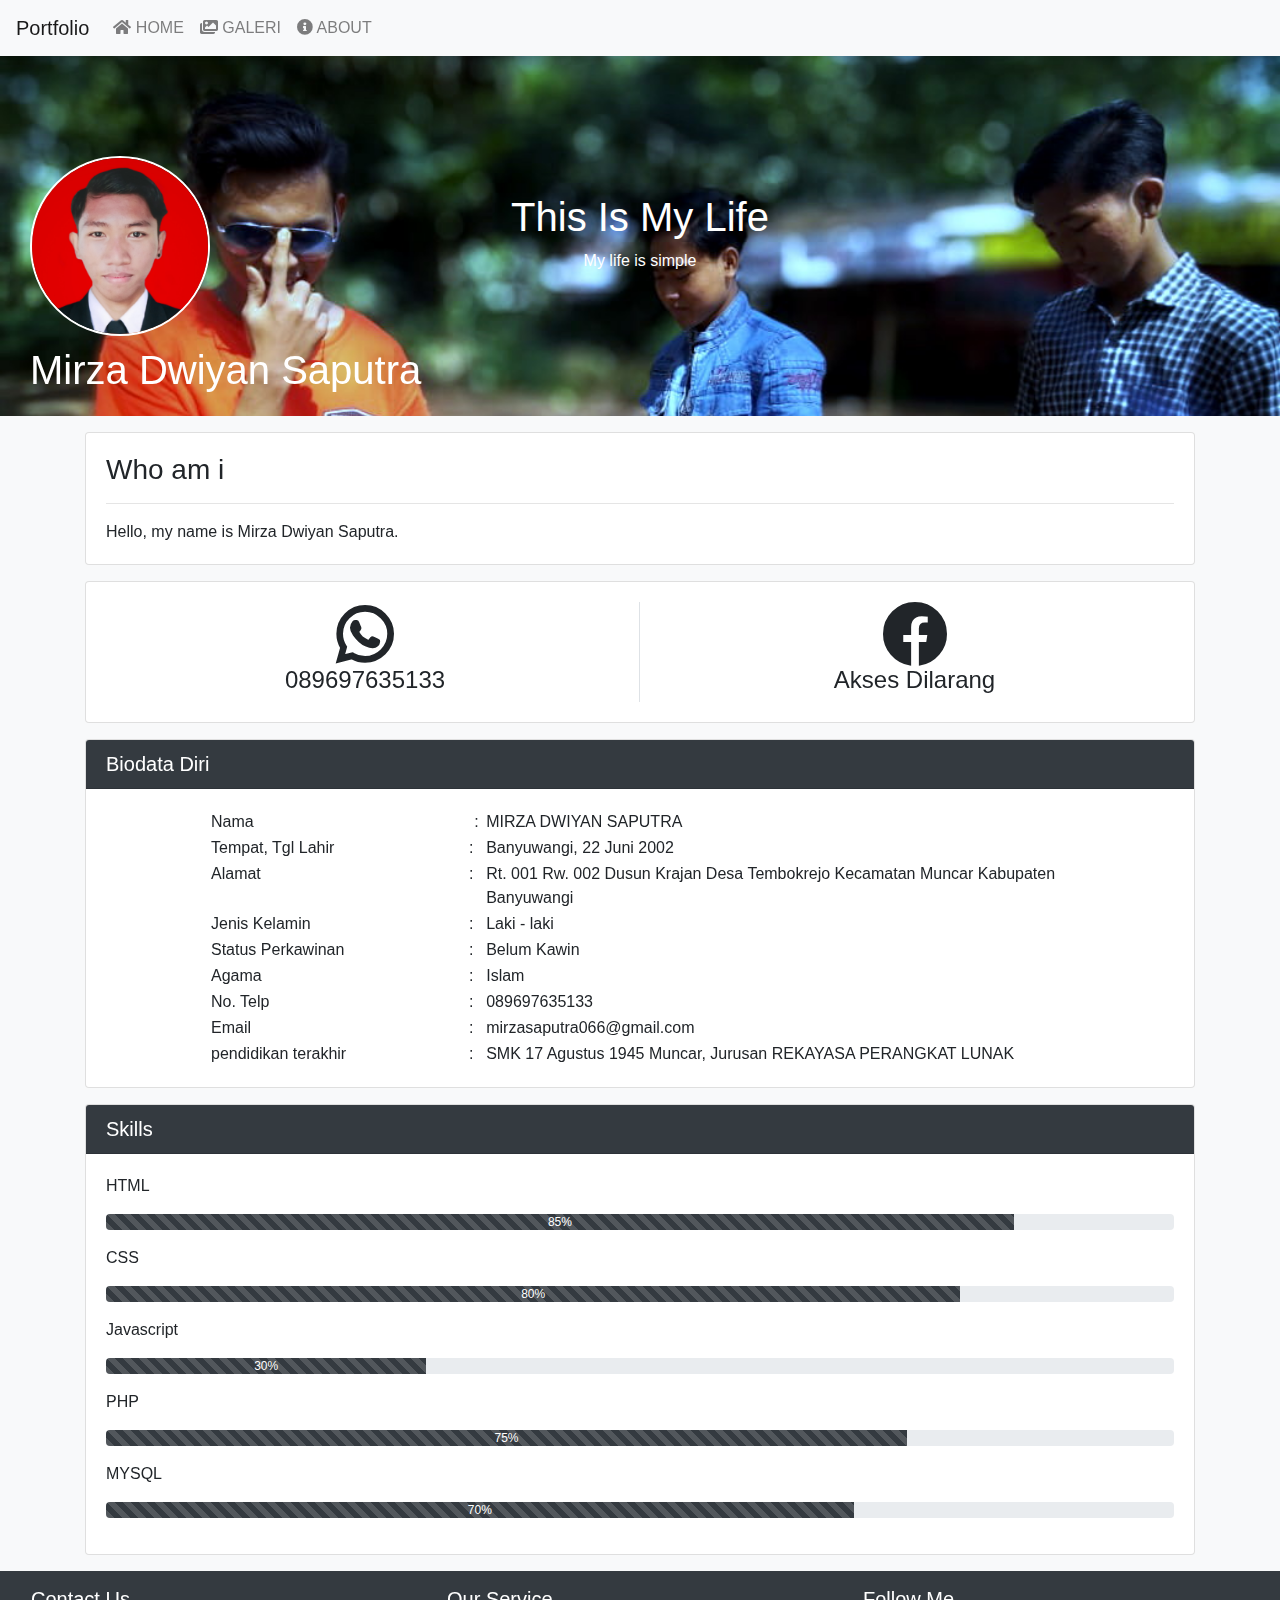
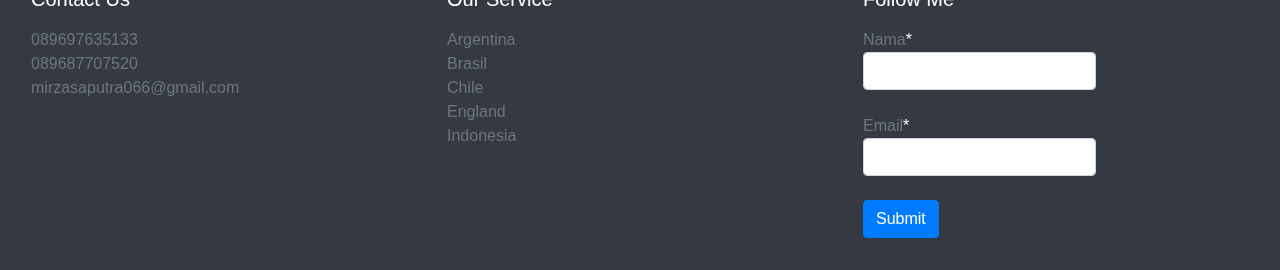
<file: index.html>
<!DOCTYPE html>
<html>
	<head>
		<meta charset="utf-8" />
		<meta http-equiv="X-UI-Compatible" content="IE=Edge" />
		<meta name="viewport" content="width=width-device, initial-scale=1.0" />
		
		<title>Portfolio Mirza Dwiyan Saputra</title>
		<!--css-->
		<link rel="stylesheet" type="text/css" href="assets/plugin/bootstrap/css/bootstrap.min.css" />
		<link rel="stylesheet" type="text/css" href="assets/plugin/fontawesome-free/css/all.min.css" />
		<link rel="stylesheet" type="text/css" href="assets/plugin/datatables/dataTables.bootstrap4.min.css" />
		<link rel="stylesheet" type="text/css" href="assets/plugin/custom/style.css">
	</head>
	<body class="bg-light">
		
		<nav class="navbar navbar-light bg-light navbar-expand-lg shadow-sm">
			<a href="" class="navbar-brand">Portfolio</a>
			<button class="navbar-toggler" data-toggle="collapse" data-target="#navbarSupport"><span class="navbar-toggler-icon"></span></button>
			
			<div class="navbar-collapse collapse" id="navbarSupport">
				<ul class="navbar-nav">
					<li class="nav-item">
						<a class="nav-link" href="index.html"><i class="fas fa-home"></i> HOME</a>
					</li>
					<li class="nav-item">
						<a class="nav-link" href="gallery.html"><i class="fas fa-images"></i> GALERI</a>
					</li>
					<li class="nav-item">
						<a class="nav-link" href="about.html"><i class="fas fa-info-circle"></i> ABOUT</a>
					</li>
				</ul>
			</div>
		</nav>
		
		<div class="carousel slide" id="carouselExample" data-ride="carousel">
			<div class="carousel-inner">
				<div class="carousel-item active">
					<img src="assets/image/IMG-1.jpg" class="d-block w-100 mt2">
					<div class="carousel-caption custom delay-top">
						<h1>This Is My Life</h1>
						My life is simple
					</div>
				</div>
				<div class="carousel-item">
					<img src="assets/image/IMG-2.jpg" class="d-block w-100">
					<div class="carousel-caption custom delay-bottom">
						<h1>Programming Language</h1>
						HTML, CSS, Javascript, PHP, dan MYSQL
					</div>
				</div>
				<div class="carousel-item">
					<img src="assets/image/IMG-3.jpg" class="d-block w-100 mt5">
					<div class="carousel-caption custom delay-center">
						<h1>Wecome to my portfolio</h1>
					</div>
				</div>
			</div>
		</div>
		
		<div class="img-rounded">
			<img src="assets/image/profil.jpg" class="w-100">
		</div>
		<h1 class="name">Mirza Dwiyan Saputra</h1>
		
		<div class="container mt-3">
			<div class="card mb-3">
				<div class="card-body">
					<h3>Who am i</h3>
					<hr>
					Hello, my name is Mirza Dwiyan Saputra.
				</div>
			</div>
			
			<div class="card mb-3">
				<div class="card-body">
					<div class="row">
						<div class="col-6 text-center border-right">
							<b><i class="fab fa-whatsapp fa-4x"></i></b>
							<h4>089697635133</h4>
						</div>
						<div class="col-6 text-center">
							<b><i class="fab fa-facebook fa-4x"></i></b>
							<h4>Akses Dilarang</h4>
						</div>
					</div>
				</div>
			</div>
			
			<div class="card mb-3">
				<div class="card-header bg-dark text-white">
					<h5 class="m-0">Biodata Diri</h5>
				</div>
				<div class="card-body">
					<div class="col-md-10 col-12 table-responsive mx-auto">
						<table width="100%">
							<tr>
								<td width="30%">Nama</td>
								<td align="center" width="2%">:</td>
								<td>MIRZA DWIYAN SAPUTRA</td>
							</tr>
							<tr>
								<td valign="top">Tempat, Tgl Lahir</td>
								<td valign="top">:</td>
								<td valign="top">Banyuwangi, 22 Juni 2002</td>
							</tr>
							<tr>
								<td valign="top">Alamat</td>
								<td valign="top">:</td>
								<td>Rt. 001 Rw. 002 Dusun Krajan Desa Tembokrejo Kecamatan Muncar Kabupaten Banyuwangi</td>
							</tr>
							<tr>
								<td valign="top">Jenis Kelamin</td>
								<td valign="top">:</td>
								<td valign="top">Laki - laki</td>
							</tr>
							<tr>
								<td valign="top">Status Perkawinan</td>
								<td valign="top">:</td>
								<td valign="top">Belum Kawin</td>
							</tr>
							<tr>
								<td>Agama</td>
								<td>:</td>
								<td>Islam</td>
							</tr>
							<tr>
								<td>No. Telp</td>
								<td>:</td>
								<td>089697635133</td>
							</tr>
							<tr>
								<td>Email</td>
								<td>:</td>
								<td>mirzasaputra066@gmail.com</td>
							</tr>
							<tr>
								<td valign="top">pendidikan terakhir</td>
								<td valign="top">:</td>
								<td>SMK 17 Agustus 1945 Muncar, Jurusan REKAYASA PERANGKAT LUNAK</td>
							</tr>
						</table>
					</div>
				</div>
			</div>
			
			<div class="card mb-3">
				<div class="card-header bg-dark text-white">
					<h5 class="m-0">Skills</h5>
				</div>
				<div class="card-body">
					<p>
						HTML
						<div class="progress">
							<div class="progress-bar progress-bar-striped progress-bar-animated bg-dark" style="width: 85%">85%</div>
						</div>
					</p>
					<p>
						CSS
						<div class="progress">
							<div class="progress-bar progress-bar-striped progress-bar-animated bg-dark" style="width: 80%">80%</div>
						</div>
					</p>
					<p>
						Javascript
						<div class="progress">
							<div class="progress-bar progress-bar-striped progress-bar-animated bg-dark" style="width: 30%">30%</div>
						</div>
					</p>
					<p>
						PHP
						<div class="progress">
							<div class="progress-bar progress-bar-striped progress-bar-animated bg-dark" style="width: 75%">75%</div>
						</div>
					</p>
					<p>
						MYSQL
						<div class="progress">
							<div class="progress-bar progress-bar-striped progress-bar-animated bg-dark" style="width: 70%">70%</div>
						</div>
					</p>
				</div>
			</div>
		</div>
		
		<!--footer-->
		<footer class="bg-dark text-white w-100 mb-5 pb-5 m-md-0 p-3 pb-md-3">
			<div class="row m-0">
				<div class="col-md-4 mb-3">
					<h5>Contact Us</h5>
					<hr class="m-2">
					<p class="text-muted m-0">
						089697635133
					</p>
					<p class="text-muted m-0">
						089687707520
					</p>
					<p class="text-muted m-0">
						mirzasaputra066@gmail.com
					</p>
				</div>
				<div class="col-md-4 mb-3">
					<h5>Our Service</h5>
					<hr class="m-2">
					<p class="text-muted m-0">
						Argentina
					</p>
					<p class="text-muted m-0">
						Brasil
					</p>
					<p class="text-muted m-0">
						Chile
					</p>
					<p class="text-muted m-0">
						England
					</p>
					<p class="text-muted m-0">
						Indonesia
					</p>
				</div>
				<div class="col-md-4 mb-3">
					<h5>Follow Me</h5>
					<hr class="m-2">
					<div class="form-group text-muted">
						<label>Nama<span class="text-white">*</span>
						<input type="text" class="form-control">
					</div>
					<div class="form-group text-muted">
						<label>Email<span class="text-white">*</span>
						<input type="text" class="form-control">
					</div>
					<button class="btn btn-primary">Submit</button>
				</div>
			</div>
		</footer>
		
		<!--navbar bottom-->
		<div class="row navbar-fixed-bottom-sm bg-light border-top m-0 d-md-none">
			<div class="col-4 text-center py-2">
				<a href="index.html" class="text-dark">
					<h5 class="m-0"><i class="fas fa-home fa-2x"></i></h5>
					HOME
				</a>
			</div>
			<div class="col-4 text-center py-2 border-left border-right">
				<a href="gallery.html" class="text-dark">
					<h5 class="m-0"><i class="fas fa-image fa-2x"></i></h5>
					GALLERY
				</a>
			</div>
			<div class="col-4 text-center py-2">
				<a href="about.html" class="text-dark">
					<h5 class="m-0"><i class="fas fa-info-circle fa-2x"></i></h5>
					ABOUT
				</a>
			</div>
		</div>
		
		<!--back to top-->
		<div class="back-top" id="backToTop">
			<i class="fas fa-chevron-up"></i>
		</div>
		
		<!--script-->
		<script src="assets/plugin/jquery/jquery.min.js"></script>
		<script src="assets/plugin/bootstrap/js/bootstrap.bundle.min.js"></script>
		<script src="assets/plugin/bootstrap/js/bootstrap.min.js"></script>
		<script src="assets/plugin/datatables/jquery.dataTables.min.js"></script>
		<script src="assets/plugin/datatables/dataTables.bootstrap4.min.js"></script>
		<script src="assets/plugin/custom/custom.js"></script>
	</body>
</html>
</file>
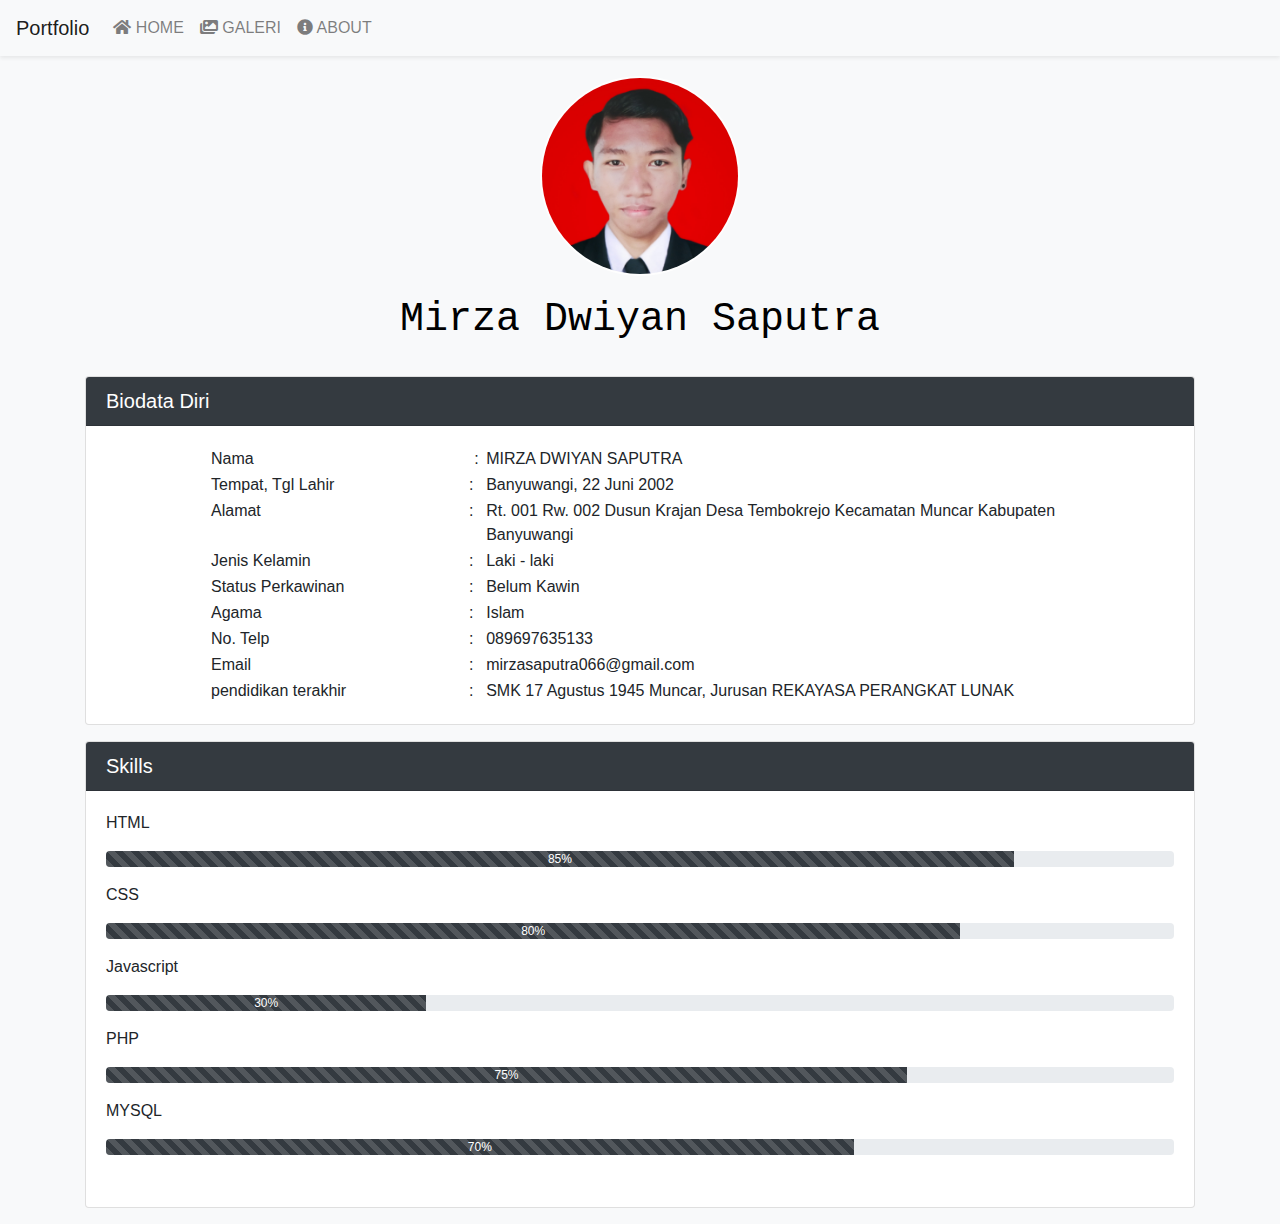
<file: about.html>
<!DOCTYPE html>
<html>
	<head>
		<meta charset="utf-8" />
		<meta http-equiv="X-UI-Compatible" content="IE=Edge" />
		<meta name="viewport" content="width=width-device, initial-scale=1.0" />
		
		<title>Portfolio Mirza Dwiyan Saputra</title>
		<!--css-->
		<link rel="stylesheet" type="text/css" href="assets/plugin/bootstrap/css/bootstrap.min.css" />
		<link rel="stylesheet" type="text/css" href="assets/plugin/fontawesome-free/css/all.min.css" />
		<link rel="stylesheet" type="text/css" href="assets/plugin/datatables/dataTables.bootstrap4.min.css" />
		<link rel="stylesheet" type="text/css" href="assets/plugin/custom/style.css">
	</head>
	<body class="bg-light">
		
		<nav class="navbar navbar-light bg-light navbar-expand-lg shadow-sm">
			<a href="" class="navbar-brand">Portfolio</a>
			<button class="navbar-toggler" data-toggle="collapse" data-target="#navbarSupport"><span class="navbar-toggler-icon"></span></button>
			
			<div class="navbar-collapse collapse" id="navbarSupport">
				<ul class="navbar-nav">
					<li class="nav-item">
						<a class="nav-link" href="index.html"><i class="fas fa-home"></i> HOME</a>
					</li>
					<li class="nav-item">
						<a class="nav-link" href="gallery.html"><i class="fas fa-images"></i> GALERI</a>
					</li>
					<li class="nav-item">
						<a class="nav-link" href="about.html"><i class="fas fa-info-circle"></i> ABOUT</a>
					</li>
				</ul>
			</div>
		</nav>
		
		<div class="img-rounded about">
			<img src="assets/image/profil.jpg" class="w-100">
		</div>
		<h1 class="name about">Mirza Dwiyan Saputra</h1>
		
		<div class="container mt-3">
			<div class="card mb-3">
				<div class="card-header bg-dark text-white">
					<h5 class="m-0">Biodata Diri</h5>
				</div>
				<div class="card-body">
					<div class="col-md-10 col-12 table-responsive mx-auto">
						<table width="100%">
							<tr>
								<td width="30%">Nama</td>
								<td align="center" width="2%">:</td>
								<td>MIRZA DWIYAN SAPUTRA</td>
							</tr>
							<tr>
								<td valign="top">Tempat, Tgl Lahir</td>
								<td valign="top">:</td>
								<td valign="top">Banyuwangi, 22 Juni 2002</td>
							</tr>
							<tr>
								<td valign="top">Alamat</td>
								<td valign="top">:</td>
								<td>Rt. 001 Rw. 002 Dusun Krajan Desa Tembokrejo Kecamatan Muncar Kabupaten Banyuwangi</td>
							</tr>
							<tr>
								<td valign="top">Jenis Kelamin</td>
								<td valign="top">:</td>
								<td valign="top">Laki - laki</td>
							</tr>
							<tr>
								<td valign="top">Status Perkawinan</td>
								<td valign="top">:</td>
								<td valign="top">Belum Kawin</td>
							</tr>
							<tr>
								<td>Agama</td>
								<td>:</td>
								<td>Islam</td>
							</tr>
							<tr>
								<td>No. Telp</td>
								<td>:</td>
								<td>089697635133</td>
							</tr>
							<tr>
								<td>Email</td>
								<td>:</td>
								<td>mirzasaputra066@gmail.com</td>
							</tr>
							<tr>
								<td valign="top">pendidikan terakhir</td>
								<td valign="top">:</td>
								<td>SMK 17 Agustus 1945 Muncar, Jurusan REKAYASA PERANGKAT LUNAK</td>
							</tr>
						</table>
					</div>
				</div>
			</div>
			
			<div class="card mb-5 pb-5 mb-md-3 pb-md-3">
				<div class="card-header bg-dark text-white">
					<h5 class="m-0">Skills</h5>
				</div>
				<div class="card-body">
					<p>
						HTML
						<div class="progress">
							<div class="progress-bar progress-bar-striped progress-bar-animated bg-dark" style="width: 85%">85%</div>
						</div>
					</p>
					<p>
						CSS
						<div class="progress">
							<div class="progress-bar progress-bar-striped progress-bar-animated bg-dark" style="width: 80%">80%</div>
						</div>
					</p>
					<p>
						Javascript
						<div class="progress">
							<div class="progress-bar progress-bar-striped progress-bar-animated bg-dark" style="width: 30%">30%</div>
						</div>
					</p>
					<p>
						PHP
						<div class="progress">
							<div class="progress-bar progress-bar-striped progress-bar-animated bg-dark" style="width: 75%">75%</div>
						</div>
					</p>
					<p>
						MYSQL
						<div class="progress">
							<div class="progress-bar progress-bar-striped progress-bar-animated bg-dark" style="width: 70%">70%</div>
						</div>
					</p>
				</div>
			</div>
		</div>
		
		<!--navbar bottom-->
		<div class="row navbar-fixed-bottom-sm bg-light border-top m-0 d-md-none">
			<div class="col-4 text-center py-2">
				<a href="index.html" class="text-dark">
					<h5 class="m-0"><i class="fas fa-home fa-2x"></i></h5>
					HOME
				</a>
			</div>
			<div class="col-4 text-center py-2 border-left border-right">
				<a href="gallery.html" class="text-dark">
					<h5 class="m-0"><i class="fas fa-image fa-2x"></i></h5>
					GALLERY
				</a>
			</div>
			<div class="col-4 text-center py-2">
				<a href="about.html" class="text-dark">
					<h5 class="m-0"><i class="fas fa-info-circle fa-2x"></i></h5>
					ABOUT
				</a>
			</div>
		</div>
		
		<!--back to top-->
		<div class="back-top" id="backToTop">
			<i class="fas fa-chevron-up"></i>
		</div>
		
		<!--script-->
		<script src="assets/plugin/jquery/jquery.min.js"></script>
		<script src="assets/plugin/bootstrap/js/bootstrap.bundle.min.js"></script>
		<script src="assets/plugin/bootstrap/js/bootstrap.min.js"></script>
		<script src="assets/plugin/datatables/jquery.dataTables.min.js"></script>
		<script src="assets/plugin/datatables/dataTables.bootstrap4.min.js"></script>
		<script src="assets/plugin/custom/custom.js"></script>
	</body>
</html>
</file>
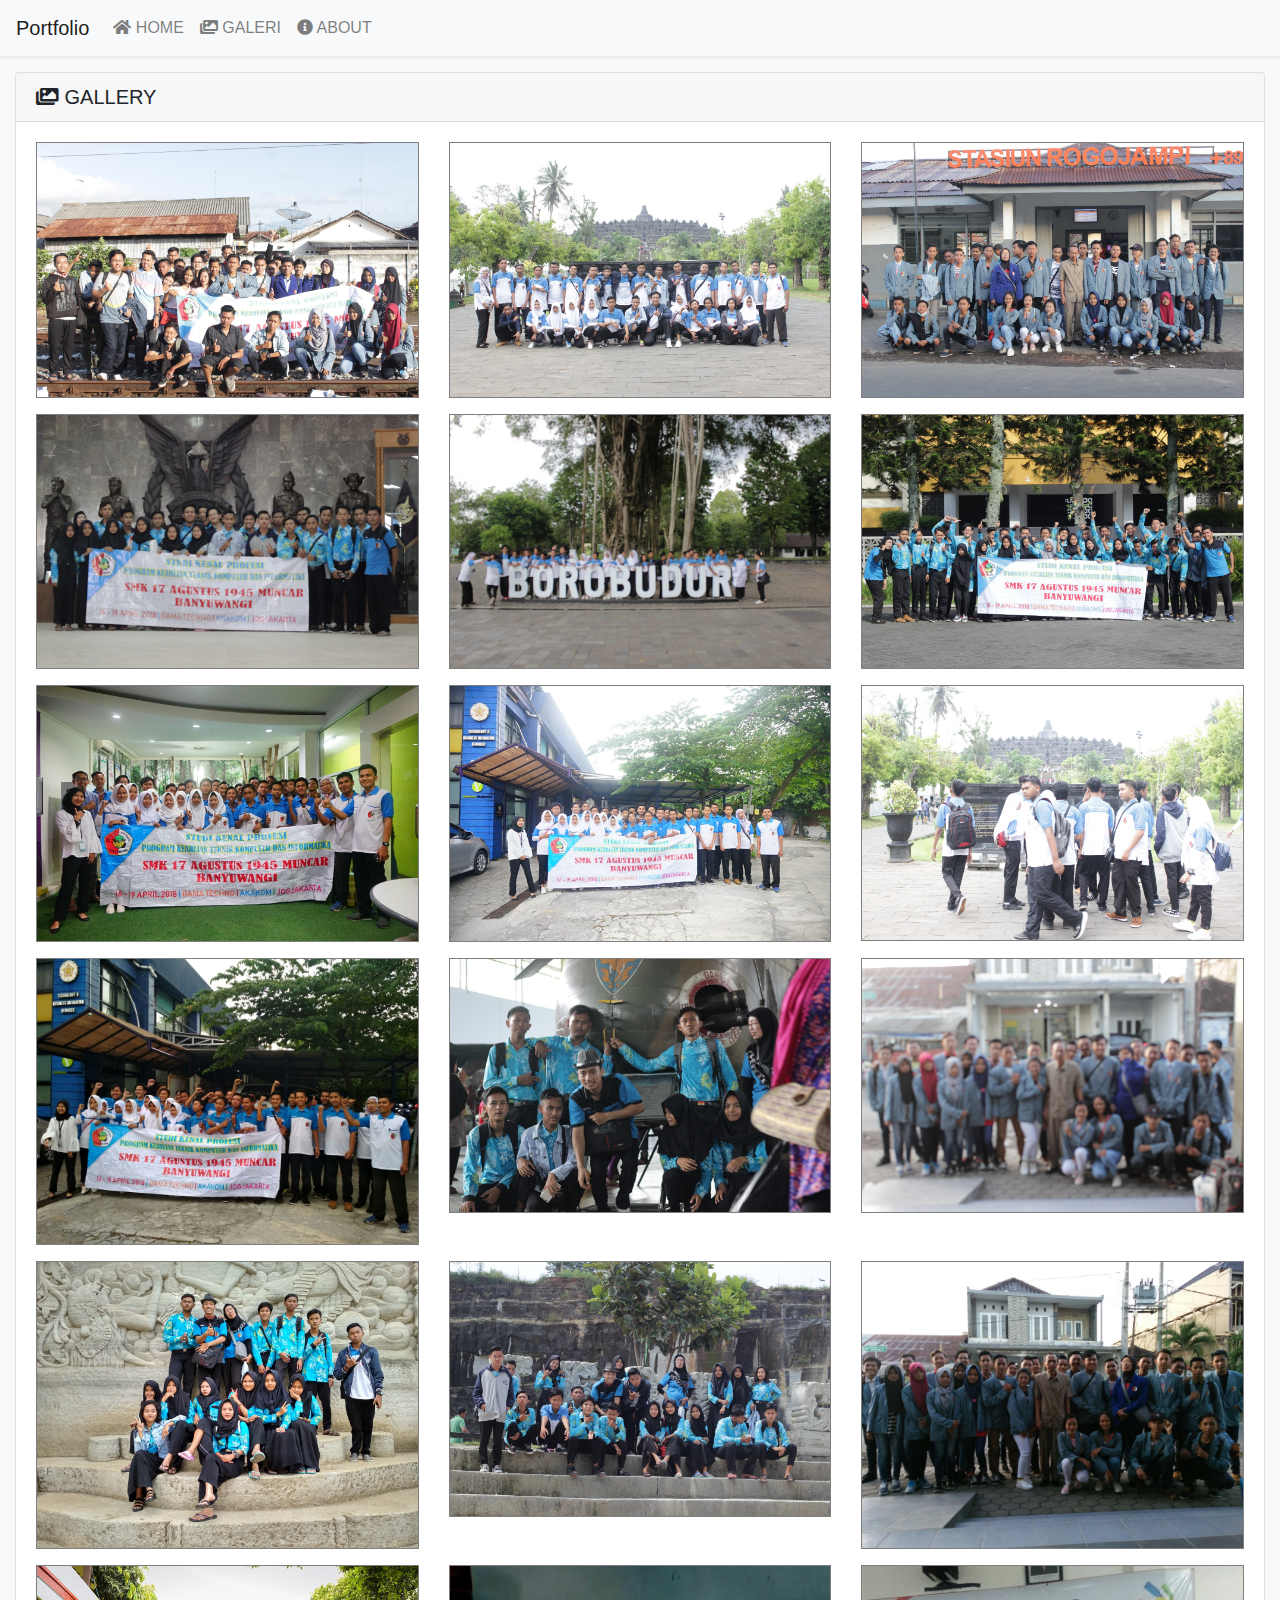
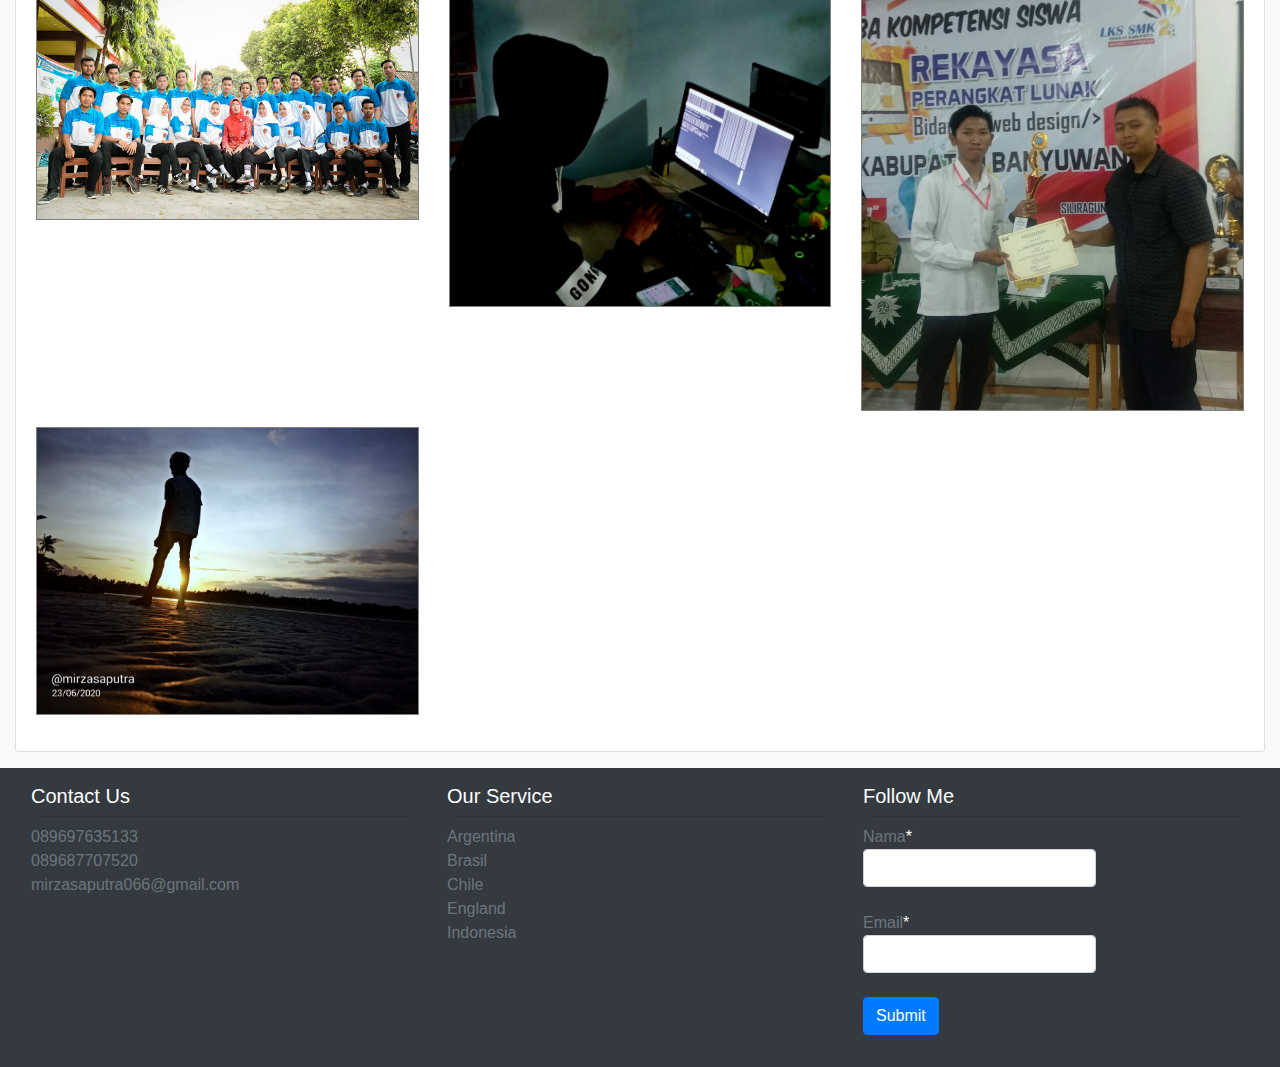
<file: gallery.html>
<!DOCTYPE html>
<html>
	<head>
		<meta charset="utf-8" />
		<meta http-equiv="X-UI-Compatible" content="IE=Edge" />
		<meta name="viewport" content="width=width-device, initial-scale=1.0" />
		
		<title>Portfolio Mirza Dwiyan Saputra</title>
		<!--css-->
		<link rel="stylesheet" type="text/css" href="assets/plugin/bootstrap/css/bootstrap.min.css" />
		<link rel="stylesheet" type="text/css" href="assets/plugin/fontawesome-free/css/all.min.css" />
		<link rel="stylesheet" type="text/css" href="assets/plugin/datatables/dataTables.bootstrap4.min.css" />
		<link rel="stylesheet" type="text/css" href="assets/plugin/custom/style.css">
	</head>
	<body class="bg-light">
		
		<nav class="navbar navbar-light bg-light navbar-expand-lg shadow-sm">
			<a href="" class="navbar-brand">Portfolio</a>
			<button class="navbar-toggler" data-toggle="collapse" data-target="#navbarSupport"><span class="navbar-toggler-icon"></span></button>
			
			<div class="navbar-collapse collapse" id="navbarSupport">
				<ul class="navbar-nav">
					<li class="nav-item">
						<a class="nav-link" href="index.html"><i class="fas fa-home"></i> HOME</a>
					</li>
					<li class="nav-item">
						<a class="nav-link" href="gallery.html"><i class="fas fa-images"></i> GALERI</a>
					</li>
					<li class="nav-item">
						<a class="nav-link" href="about.html"><i class="fas fa-info-circle"></i> ABOUT</a>
					</li>
				</ul>
			</div>
		</nav>
		
		<div class="container-fluid mt-3">
			<div class="card mb-3">
				<div class="card-header">
					<h5 class="m-0"><i class="fas fa-images"></i> GALLERY</h5>
				</div>
				<div class="card-body">
					<div class="row">
						<div class="col-md-4 col-12 mb-3 gallery">
							<img src="assets/image/1.jpg" class="w-100">
						</div>
						<div class="col-md-4 col-12 mb-3 gallery">
							<img src="assets/image/2.jpg" class="w-100">
						</div>
						<div class="col-md-4 col-12 mb-3 gallery">
							<img src="assets/image/3.jpg" class="w-100">
						</div>
						<div class="col-md-4 col-12 mb-3 gallery">
							<img src="assets/image/4.jpg" class="w-100">
						</div>
						<div class="col-md-4 col-12 mb-3 gallery">
							<img src="assets/image/5.jpg" class="w-100">
						</div>
						<div class="col-md-4 col-12 mb-3 gallery">
							<img src="assets/image/6.jpg" class="w-100">
						</div>
						<div class="col-md-4 col-12 mb-3 gallery">
							<img src="assets/image/7.jpg" class="w-100">
						</div>
						<div class="col-md-4 col-12 mb-3 gallery">
							<img src="assets/image/8.jpg" class="w-100">
						</div>
						<div class="col-md-4 col-12 mb-3 gallery">
							<img src="assets/image/9.jpg" class="w-100">
						</div>
						<div class="col-md-4 col-12 mb-3 gallery">
							<img src="assets/image/10.jpg" class="w-100">
						</div>
						<div class="col-md-4 col-12 mb-3 gallery">
							<img src="assets/image/11.jpg" class="w-100">
						</div>
						<div class="col-md-4 col-12 mb-3 gallery">
							<img src="assets/image/12.jpg" class="w-100">
						</div>
						<div class="col-md-4 col-12 mb-3 gallery">
							<img src="assets/image/13.jpg" class="w-100">
						</div>
						<div class="col-md-4 col-12 mb-3 gallery">
							<img src="assets/image/14.jpg" class="w-100">
						</div>
						<div class="col-md-4 col-12 mb-3 gallery">
							<img src="assets/image/15.jpg" class="w-100">
						</div>
						<div class="col-md-4 col-12 mb-3 gallery">
							<img src="assets/image/16.jpg" class="w-100">
						</div>
						<div class="col-md-4 col-12 mb-3 gallery">
							<img src="assets/image/17.jpg" class="w-100">
						</div>
						<div class="col-md-4 col-12 mb-3 gallery">
							<img src="assets/image/18.jpg" class="w-100">
						</div>
						<div class="col-md-4 col-12 mb-3 gallery">
							<img src="assets/image/19.jpg" class="w-100">
						</div>
					</div>
				</div>
			</div>
		</div>
		
		<!--footer-->
		<footer class="bg-dark text-white w-100 mb-5 pb-5 m-md-0 p-3 pb-md-3">
			<div class="row m-0">
				<div class="col-md-4 mb-3">
					<h5>Contact Us</h5>
					<hr class="m-2">
					<p class="text-muted m-0">
						089697635133
					</p>
					<p class="text-muted m-0">
						089687707520
					</p>
					<p class="text-muted m-0">
						mirzasaputra066@gmail.com
					</p>
				</div>
				<div class="col-md-4 mb-3">
					<h5>Our Service</h5>
					<hr class="m-2">
					<p class="text-muted m-0">
						Argentina
					</p>
					<p class="text-muted m-0">
						Brasil
					</p>
					<p class="text-muted m-0">
						Chile
					</p>
					<p class="text-muted m-0">
						England
					</p>
					<p class="text-muted m-0">
						Indonesia
					</p>
				</div>
				<div class="col-md-4 mb-3">
					<h5>Follow Me</h5>
					<hr class="m-2">
					<div class="form-group text-muted">
						<label>Nama<span class="text-white">*</span>
						<input type="text" class="form-control">
					</div>
					<div class="form-group text-muted">
						<label>Email<span class="text-white">*</span>
						<input type="text" class="form-control">
					</div>
					<button class="btn btn-primary">Submit</button>
				</div>
			</div>
		</footer>
		
		<!--navbar bottom-->
		<div class="row navbar-fixed-bottom-sm bg-light border-top m-0 d-md-none">
			<div class="col-4 text-center py-2">
				<a href="index.html" class="text-dark">
					<h5 class="m-0"><i class="fas fa-home fa-2x"></i></h5>
					HOME
				</a>
			</div>
			<div class="col-4 text-center py-2 border-left border-right">
				<a href="gallery.html" class="text-dark">
					<h5 class="m-0"><i class="fas fa-image fa-2x"></i></h5>
					GALLERY
				</a>
			</div>
			<div class="col-4 text-center py-2">
				<a href="about.html" class="text-dark">
					<h5 class="m-0"><i class="fas fa-info-circle fa-2x"></i></h5>
					ABOUT
				</a>
			</div>
		</div>
		
		<!--back to top-->
		<div class="back-top" id="backToTop">
			<i class="fas fa-chevron-up"></i>
		</div>
		
		<!--script-->
		<script src="assets/plugin/jquery/jquery.min.js"></script>
		<script src="assets/plugin/bootstrap/js/bootstrap.bundle.min.js"></script>
		<script src="assets/plugin/bootstrap/js/bootstrap.min.js"></script>
		<script src="assets/plugin/datatables/jquery.dataTables.min.js"></script>
		<script src="assets/plugin/datatables/dataTables.bootstrap4.min.js"></script>
		<script src="assets/plugin/custom/custom.js"></script>
	</body>
</html>
</file>
<file: assets/plugin/custom/style.css>
@media(min-width: 768px){
.carousel {
	z-index: -1;
}

.carousel-inner {
	height: 550px!important;
	overflow: hidden;
}

.carousel-caption.custom.delay-top, .carousel-caption.custom.delay-bottom, .carousel-caption.custom.delay-center {
	position: absolute;
	z-index: 99999;
	display: block!important;
	color: #fff;
	top: 225px;
	opacity: 0;
}

.carousel-item.active .carousel-caption.custom.delay-top {
	opacity: 1;
	animation: delay-top 2s;
}

.carousel-item.active .carousel-caption.custom.delay-bottom {
	opacity: 1;
	animation: delay-bottom 2s;
}

.carousel-item.active .carousel-caption.custom.delay-center {
	opacity: 1;
	animation: delay-center 2s;
}

@keyframes delay-top {
	from {
		top: 150px;
		opacity: 0;
	} to {
		top: 225px;
		opacity: 1;
	}
}

@keyframes delay-bottom {
	from {
		top: 300px;
		opacity: 0;
	} to {
		top: 225px;
		opacity: 1;
	}
}

@keyframes delay-center {
	from {
		opacity: 0;
	} to {
		opacity: 1;
	}
}

.img-rounded {
	position: absolute;
	overflow: hidden;
	width: 180px;
	height: 180px;
	border-radius: 50%;
	border: 2px solid #fefefe;
	margin: -260px 30px;
}

.img-rounded.about{
	display: block;
	position: relative;
	width: 200px;
	height: 200px;
	margin: 20px auto;
}

.name.about {
	color: #000;
	font-family: courier new;
	margin: 0 auto 2rem;
	position: relative!important;
	text-align: center;
}

.mt5 {
	margin-top: -150px;
}

.mt2 {
	margin-top: -70px;
}

.name {
	color: #fff;
	position: absolute;
	margin: -70px 30px;
}
}
@media(max-width: 768px){
	* {
		font-size: 11px;
	}
	
	.carousel-caption h1 {
		font-size: 20px;
	}
	
	.navbar-fixed-bottom-sm {
		position: fixed;
		bottom: 0;
		left: 0;
		right: 0;
	}
	
	.img-rounded {
		display: block;
		width: 200px;
		height: 200px;
		margin-left: auto;
		margin-right: auto;
		overflow: hidden;
		border-radius: 50%;
		margin-top: 1rem;
	}

	.name {
		text-align: center;
		font-family: courier new;
		margin: 0 1rem 2rem;
		padding-bottom: 1.5rem;
		border-bottom: 1px solid rgba(0, 0, 0, .1);
	}
}

.carousel-inner {
	height: 40vh!important;
	ovwrflow: hidden
}

.mt5 {
	margin-top: -50px;
}

.carousel-caption.custom.delay-top, .carousel-caption.custom.delay-bottom, .carousel-caption.custom.delay-center {
	position: absolute;
	top: 13vh;
	opacity: 0;
}

.carousel-item.active .carousel-caption.custom.delay-top {
	opacity: 1;
	animation: delay-top 2s;
}

.carousel-item.active .carousel-caption.custom.delay-bottom {
	opacity: 1;
	animation: delay-bottom 2s;
	display: block;
	width: 44vh;
}

.carousel-item.active .carousel-caption.custom.delay-center {
	opacity: 1;
	animation: delay-center 2s;
}

@keyframes delay-top {
	from {
		top: 5vh;
		margin-left: -10vh;
		opacity: 0;
	} to {
		top: 13vh;
		margin-left: 0;
		opacity: 1;
	}
}

@keyframes delay-bottom {
	from {
		top: 21vh;
		margin-left: 10vh;
		opacity: 0;
	} to {
		top: 13vh;
		margin-left: 0;
		opacity: 1;
	}
}

@keyframes delay-center {
	from {
		opacity: 0;
	} to {
		opacity: 1;
	}
}

.back-top {
	position: fixed;
	bottom: 80px;
	right: 20px;
	background: #000;
	color: #fff;
	padding: 15px;
	border: 1px solid rgb(170, 170, 170);
	border-radius: 5px;
}

.gallery img {
	border: 1px solid rgba(0, 0, 0, .5);
}

.gallery:hover img {
	border: 2px solid rgb(50, 150, 200);
}
</file>
